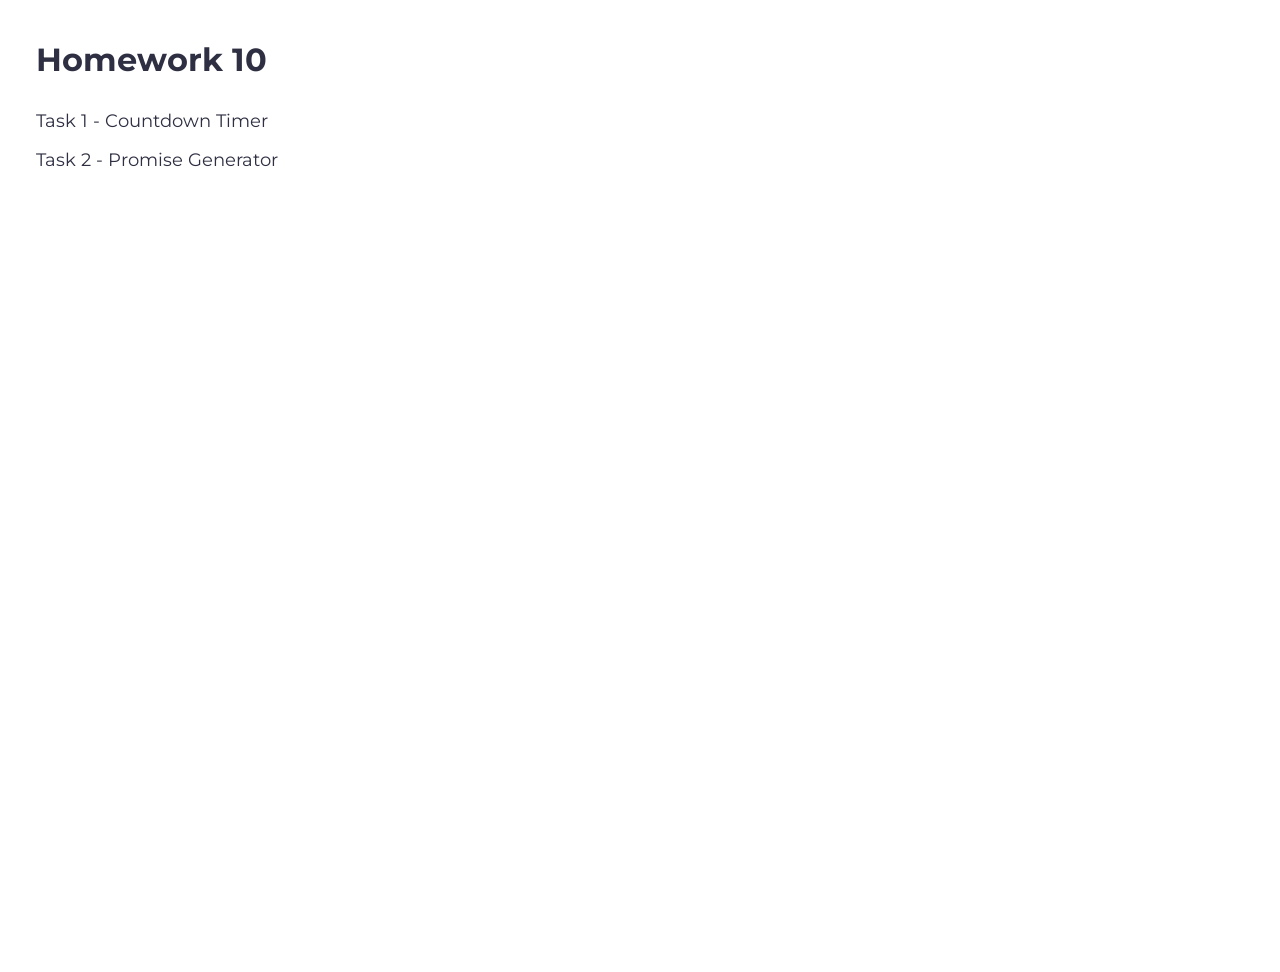
<file: src/index.html>
<!doctype html>
<html lang="en">
  <head>
    <meta charset="UTF-8" />
    <link rel="icon" type="image/svg+xml" href="/favicon.svg" />
    <meta name="viewport" content="width=device-width, initial-scale=1.0" />
    <title>Homework 10</title>
    <link rel="stylesheet" href="./css/styles.css" />
  </head>
  <body>
    <main>
      <h1>Homework 10</h1>
      <ul>
        <li>
          <a href="./1-timer.html">Task 1 - Countdown Timer</a>
        </li>
        <li><a href="./2-snackbar.html">Task 2 - Promise Generator</a></li>
      </ul>
    </main>
  </body>
</html>
</file>
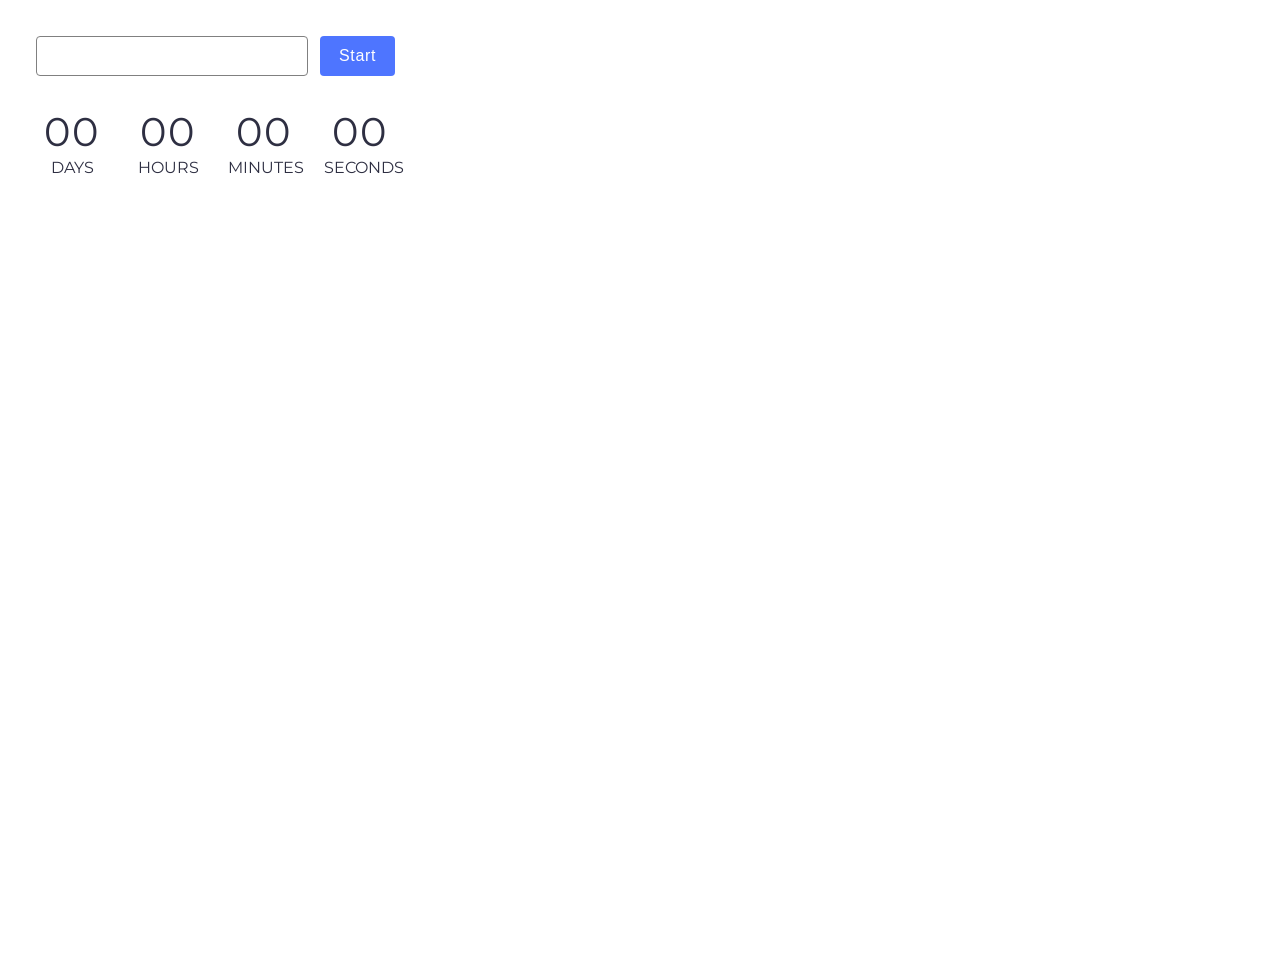
<file: src/1-timer.html>
<!doctype html>
<html lang="en">
  <head>
    <meta charset="UTF-8" />
    <meta name="viewport" content="width=device-width, initial-scale=1.0" />
    <title>Timer</title>
    <link rel="stylesheet" href="./css/styles.css" />
  </head>
  <body>
    <input type="text" id="datetime-picker" />
    <button type="button" data-start>Start</button>

    <div class="timer">
      <div class="field">
        <span class="value" data-days>00</span>
        <span class="label">Days</span>
      </div>
      <div class="field">
        <span class="value" data-hours>00</span>
        <span class="label">Hours</span>
      </div>
      <div class="field">
        <span class="value" data-minutes>00</span>
        <span class="label">Minutes</span>
      </div>
      <div class="field">
        <span class="value" data-seconds>00</span>
        <span class="label">Seconds</span>
      </div>
    </div>

    <script type="module" src="./js/1-timer.js"></script>
  </body>
</html>
</file>
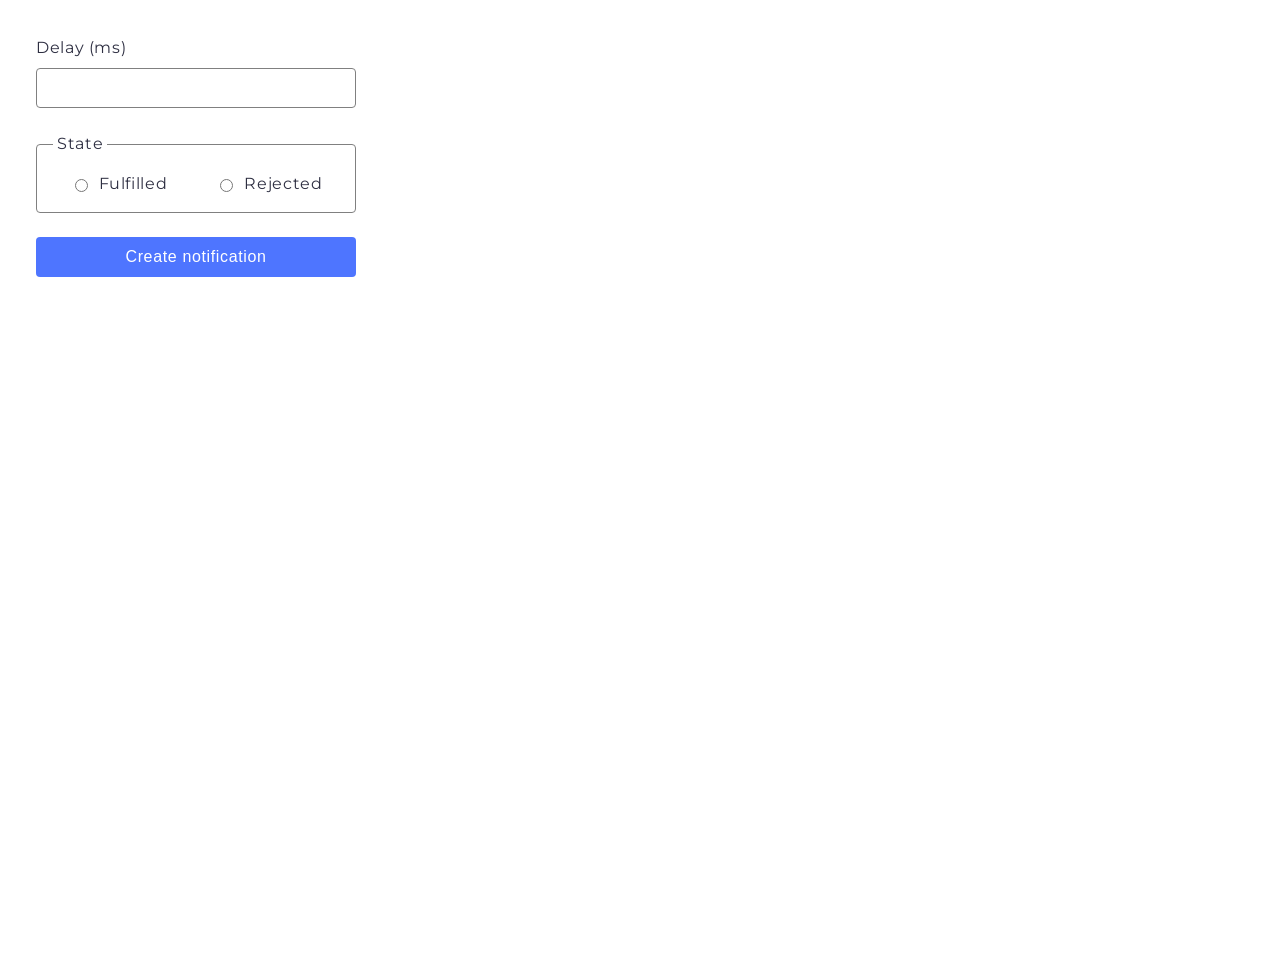
<file: src/2-snackbar.html>
<!doctype html>
<html lang="en">
  <head>
    <meta charset="UTF-8" />
    <meta name="viewport" content="width=device-width, initial-scale=1.0" />
    <title>Promise Generator</title>
    <link rel="stylesheet" href="./css/styles.css" />
  </head>
  <body>
    <form class="form">
      <label>
        Delay (ms)
        <input type="number" name="delay" required />
      </label>

      <fieldset>
        <legend>State</legend>
        <label>
          <input type="radio" name="state" value="fulfilled" required />
          Fulfilled
        </label>
        <label>
          <input type="radio" name="state" value="rejected" required />
          Rejected
        </label>
      </fieldset>

      <button type="submit">Create notification</button>
    </form>

    <script type="module" src="./js/2-snackbar.js"></script>
  </body>
</html>
</file>
<file: src/css/styles.css>
/**
  |============================
  | include css partials with
  | default @import url()
  |============================
*/
/* Common styles */
@import url('./reset.css');
@import url('./base.css');
@import url('./container.css');
@import url('./animations.css');

/* Sections style */
@import url('./header.css');
@import url('./vite-promo.css');
@import url('./badges.css');
@import url('./back-link.css');
@import url('./footer.css');

@import url('https://fonts.googleapis.com/css2?family=Montserrat:wght@400;500&display=swap');

body {
  display: block;
  font-family:
    'Montserrat',
    -apple-system,
    BlinkMacSystemFont,
    'Segoe UI',
    Roboto,
    sans-serif;
  color: #2e2f42;
  padding: 36px;
  background-color: #ffffff;
}

h1 {
  margin-bottom: 24px;
}

ul {
  display: flex;
  flex-direction: column;
  gap: 12px;
  font-size: 18px;
}

#datetime-picker,
button[data-start] {
  display: inline-flex;
  align-items: center;
  justify-content: center;
  box-sizing: border-box;
  height: 40px;
}

#datetime-picker {
  width: 272px;
  padding: 8px 16px;
  font-size: 16px;
  line-height: 1.5;
  letter-spacing: 0.04em;
  color: #2e2f42;
  border: 1px solid #808080;
  border-radius: 4px;
  outline: none;
  transition: border-color 250ms cubic-bezier(0.4, 0, 0.2, 1);
}

#datetime-picker:hover,
#datetime-picker:focus {
  border-color: #4e75ff;
}

button[data-start] {
  width: 75px;
  margin-left: 8px;
  font-weight: 500;
  font-size: 16px;
  line-height: 1.5;
  letter-spacing: 0.04em;
  color: #ffffff;
  background-color: #4e75ff;
  border: none;
  border-radius: 4px;
  cursor: pointer;
  transition: background-color 250ms cubic-bezier(0.4, 0, 0.2, 1);
}

button[data-start]:hover {
  background-color: #6c8cff;
}

button[data-start]:disabled {
  background-color: #cfd4df;
  color: #98a2b3;
  cursor: not-allowed;
}

.timer {
  display: flex;
  gap: 24px;
  margin-top: 32px;
}

.field {
  display: flex;
  flex-direction: column;
  width: 72px;
}

.value {
  font-weight: 400;
  font-size: 40px;
  line-height: 1.2;
  letter-spacing: 0.04em;
  color: #2e2f42;
  text-align: center;
}

.label {
  font-weight: 400;
  font-size: 16px;
  line-height: 1.5;
  text-transform: uppercase;
  color: #2e2f42;
  text-align: center;
}

.form {
  display: flex;
  flex-direction: column;
  gap: 24px;
  width: 320px;
}

.form label:first-child {
  display: flex;
  flex-direction: column;
  gap: 8px;
  font-weight: 400;
  font-size: 16px;
  line-height: 1.5;
  letter-spacing: 0.04em;
  color: #2e2f42;
}

.form input[type='number'] {
  box-sizing: border-box;
  height: 40px;
  padding: 8px 16px;
  font-size: 16px;
  border: 1px solid #808080;
  border-radius: 4px;
  outline: none;
  transition: border-color 250ms cubic-bezier(0.4, 0, 0.2, 1);
}

.form input[type='number']:hover,
.form input[type='number']:focus {
  border-color: #4e75ff;
}

.form fieldset {
  display: flex;
  justify-content: center;
  gap: 48px;
  padding: 16px;
  border: 1px solid #808080;
  border-radius: 4px;
  margin: 0;
}

.form legend {
  font-weight: 400;
  font-size: 16px;
  line-height: 1.5;
  letter-spacing: 0.04em;
  color: #2e2f42;
  padding: 0 4px;
}

.form fieldset label {
  display: flex;
  align-items: center;
  gap: 8px;
  cursor: pointer;
  font-weight: 400;
  font-size: 16px;
  line-height: 1.5;
  letter-spacing: 0.04em;
  color: #2e2f42;
}

.form button {
  box-sizing: border-box;
  height: 40px;
  font-weight: 500;
  font-size: 16px;
  line-height: 1.5;
  letter-spacing: 0.04em;
  color: #ffffff;
  background-color: #4e75ff;
  border: none;
  border-radius: 4px;
  cursor: pointer;
  transition: background-color 250ms cubic-bezier(0.4, 0, 0.2, 1);
}

.form button:hover {
  background-color: #6c8cff;
}
</file>
